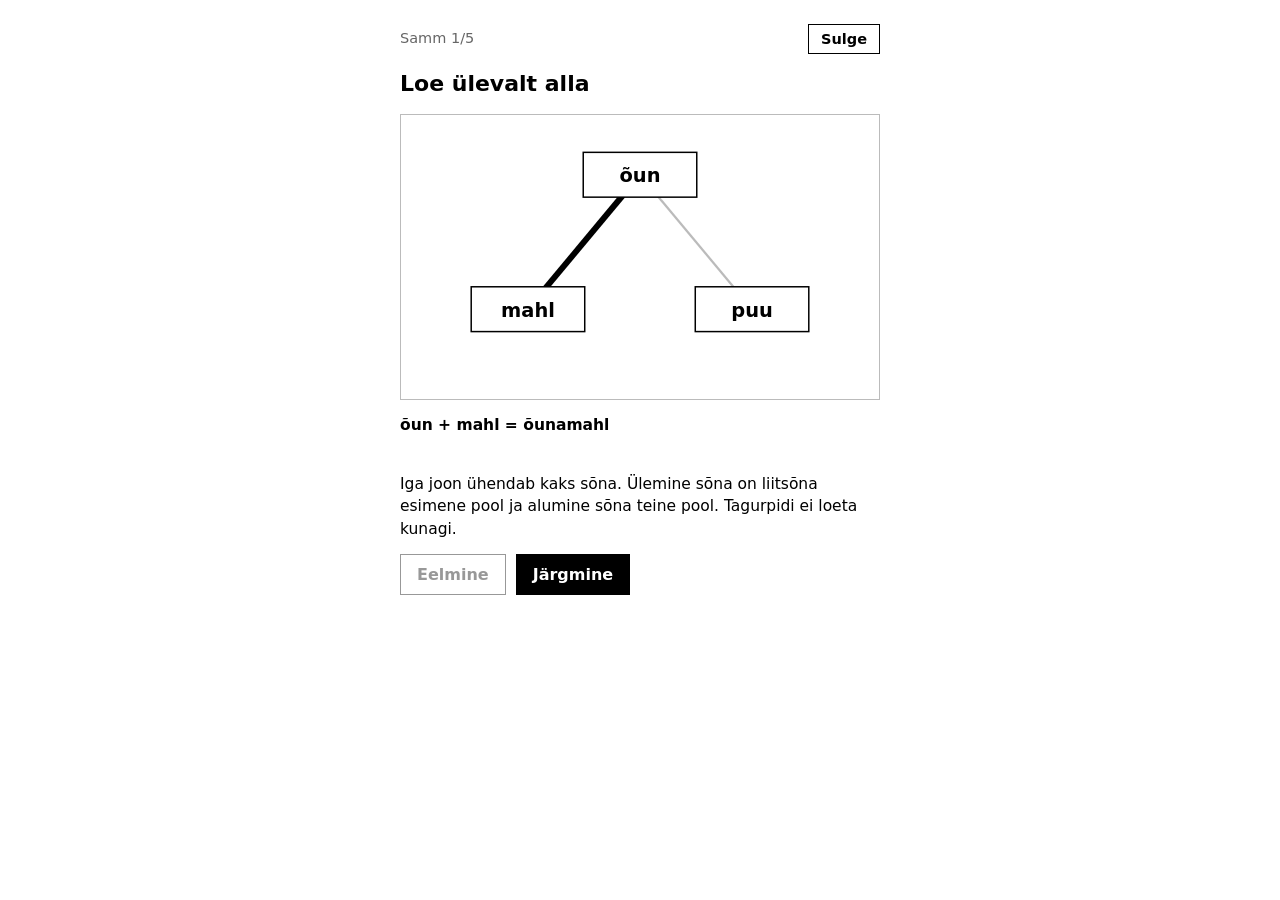
<file: index.html>
<!DOCTYPE html>
<html lang="et">
<head>
<meta charset="utf-8">
<meta name="viewport" content="width=device-width, initial-scale=1">
<title>Sõnapüramiid</title>
<meta name="description" content="Eesti liitsõnade püramiidimäng: lao sõnad nii, et iga joon annaks ülevalt alla loetava liitsõna.">
<meta name="sp-version" content="5">
<meta name="theme-color" content="#000000">
<link rel="manifest" href="manifest.webmanifest">
<link rel="apple-touch-icon" href="icons/apple-touch-icon.png">
<link rel="icon" href="icons/icon-192.png">
<link rel="stylesheet" href="css/style.css?v=5">
</head>
<body>
<div class="app" id="app">
  <header>
    <h1 id="title">Sõnapüramiid</h1>
    <span style="flex:1"></span>
    <button class="btn small" id="homeBtn" hidden>‹ Tagasi</button>
    <button class="icon-btn" id="helpBtn" aria-label="Kuidas mängida">?</button>
  </header>

  <div id="homeView" class="home">
    <button class="opt" id="optDaily"><b>Päevamäng</b><span id="subDaily"></span></button>
    <button class="opt" id="optCamp"><b>Kampaania</b><span id="subCamp"></span></button>
    <button class="opt" id="optLb"><b>Tänane edetabel</b><span id="subLb"></span></button>
    <button class="opt" id="optYday"><b>Eilne lahendus</b><span>Vaata, kuidas eilne püramiid kokku käis</span></button>
    <button class="opt" id="optGuide"><b>Kuidas mängida</b><span>Viis lühikest sammu liikuvate näidetega</span></button>
    <section id="statsSec" hidden style="padding-top:18px">
      <h2>Sinu päevamängud</h2>
      <p class="note" id="statsLine"></p>
    </section>
    <div class="theme" id="theme"><span>Välimus:</span>
      <button data-m="system">Süsteem</button><button data-m="light">Hele</button><button data-m="dark">Tume</button>
    </div>
    <div class="theme">
      <span id="nickLine" hidden></span>
      <button id="nickEdit" hidden>Muuda hüüdnime</button>
      <button id="installBtn" hidden>Paigalda rakendusena</button>
      <button id="privLink">Privaatsus</button>
    </div>
    <p class="note" id="iosHint" hidden>iPhone'is avakuvale lisamiseks: ava Safaris jagamismenüü ja vali «Lisa avakuvale».</p>
  </div>

  <div id="lbView" hidden>
    <section>
      <h2 id="lbTitle">Edetabel</h2>
      <div class="theme" style="padding-top:0">
        <button id="lbTabDay" aria-pressed="true">Täna</button><button id="lbTabWeek" aria-pressed="false">Nädal</button>
      </div>
      <p class="note" id="lbNote"></p>
      <button class="btn" id="lbAdd" hidden style="align-self:flex-start">Lisa minu tulemus</button>
      <ol class="lb" id="lb"></ol>
    </section>
  </div>

  <div id="privView" hidden>
    <section class="prose">
      <h2>Privaatsus</h2>
      <p>Sõnapüramiid kogub nii vähe andmeid kui võimalik. Kontot ega registreerimist ei ole ning mängida saab ka ilma edetabelita.</p>
      <p>Kui lõpetad päevamängu ja lisad tulemuse edetabelisse, salvestatakse serverisse sinu hüüdnimi, kuupäev, aeg, käikude ja kontrollimiste arv ning juhuslik mängija tunnus. Tunnus on vajalik selleks, et igalt mängijalt oleks päevas üks tulemus, ja teistele mängijatele seda ei näidata. Hüüdnimi, aeg ja käigud on kõigile nähtavad, seepärast ära kasuta hüüdnimena oma pärisnime ega muid isikuandmeid.</p>
      <p>Kui teatad veast mõnes sõnas, salvestatakse sõna, sinu märkus ja püramiidi tunnus. Hüüdnime ega mängija tunnust veateatega ei seota.</p>
      <p>Edetabeli andmeid hoitakse Supabase'i andmebaasis ja tulemused kustutatakse 30 päeva pärast. Veebileht asub GitHub Pagesi serveris, mis näeb lehe laadimisel sinu IP-aadressi nagu iga veebiserver.</p>
      <p>Mängus ei ole reklaame, jälgimisküpsiseid ega külastusstatistika teenuseid. Andmeid ei müüda ega jagata kolmandatele isikutele.</p>
    </section>
  </div>

  <div id="ydayView" hidden>
    <section>
      <h2 id="ydayTitle">Eilne lahendus</h2>
      <div class="board" id="board3"></div>
    </section>
    <section>
      <h2>Liitsõnad</h2>
      <ul class="words" id="ydayWords"></ul>
    </section>
  </div>

  <div id="levelsView" hidden>
    <section>
      <h2 id="campTitle">Kampaania</h2>
      <p class="note">Püramiid kasvab tasemetega. Mida kiiremini lahendad, seda rohkem tähti saad.</p>
      <div class="theme" style="padding-top:0">
        <button id="practiceBtn" aria-pressed="false">Harjutusrežiim</button>
        <span id="practiceNote"></span>
      </div>
      <div class="levels" id="levels"></div>
    </section>
  </div>

  <div id="gameView" style="display:none;flex-direction:column;gap:14px">
    <div class="stats">
      <span class="label" id="gameLabel"></span>
      <span class="pill" id="timePill"><small>aeg</small><span id="time">0:00</span></span>
      <span class="pill"><small>käigud</small><span id="moves">0</span></span>
      <span class="pill tries" id="tries" aria-label="Kontrollimisi alles"></span>
    </div>
    <p class="status" id="status" aria-live="polite"></p>
    <p class="status" id="hintLine" aria-live="polite" hidden></p>
    <div class="cmp" id="cmp">
      <div><h2 class="cap" id="mineCap" hidden>Sinu katse</h2><div class="board" id="board"><svg id="links" aria-hidden="true"></svg></div></div>
      <div id="solCol" hidden><h2 class="cap">Lahendus</h2><div class="board" id="board2"></div></div>
    </div>
    <div class="legend">
      <span><i style="background:var(--good)"></i>✓ õige paar, liigub koos</span>
      <span><i style="background:var(--pin)"></i>● sinu lukustatud paar</span>
      <span><i style="background:var(--near)"></i>↔ liitsõna, aga vale koht</span>
      <span><i class="brk"></i>× katkine: ei sobi</span>
    </div>
    <div class="actions">
      <button class="btn primary" id="checkBtn">Kontrolli</button>
      <button class="btn primary" id="nextBtn" hidden>Järgmine tase</button>
      <button class="btn" id="hintBtn">Vihje (+30 s)</button>
      <button class="btn" id="retryBtn">Alusta uuesti</button>
      <button class="btn" id="levelsBtn">Tasemed</button>
      <button class="btn" id="lbBtn" hidden>Edetabel</button>
      <button class="btn" id="shareBtn" hidden>Jaga tulemust</button>
    </div>
    <div id="sharePanel" hidden style="display:flex;flex-direction:column;gap:8px;max-width:520px">
      <textarea class="field" id="shareText" rows="3" readonly aria-label="Jagatav tulemus"></textarea>
      <p class="note" id="shareNote" aria-live="polite"></p>
      <div class="actions">
        <button class="btn small" id="shareCopy">Kopeeri</button>
        <button class="btn small" id="shareSend" hidden>Saada rakendusega…</button>
      </div>
    </div>
    <section id="found" hidden>
      <h2>Leitud liitsõnad</h2>
      <ul class="words" id="words"></ul>
    </section>
    <button class="btn small" id="reportBtn" hidden style="align-self:flex-start">Teata veast sõnas</button>
  </div>
</div>

<div class="overlay" id="help" role="dialog" aria-modal="true" aria-labelledby="gTitle">
  <div class="sheet gd">
    <div class="ghead"><span class="note" id="gStep"></span><button class="btn small" id="helpClose">Sulge</button></div>
    <h2 id="gTitle"></h2>
    <svg id="gSvg" viewBox="0 0 320 190" role="img" aria-labelledby="gCap"></svg>
    <p class="gcap" id="gCap"></p>
    <p id="gText"></p>
    <div class="actions">
      <button class="btn" id="gPrev">Eelmine</button>
      <button class="btn primary" id="gNext">Järgmine</button>
    </div>
  </div>
</div>

<div class="overlay" id="nickDlg" role="dialog" aria-modal="true" aria-labelledby="nickTitle">
  <form class="sheet" id="nickForm">
    <h2 id="nickTitle">Vali hüüdnimi</h2>
    <p>Hüüdnimega läheb sinu päevamängu tulemus edetabelisse. Ära kasuta oma pärisnime.</p>
    <label for="nickInput" class="note">Hüüdnimi (2–16 märki: tähed, numbrid, tühik, punkt, kriips)</label>
    <input id="nickInput" class="field" maxlength="16" autocomplete="off" autocapitalize="off" spellcheck="false">
    <p class="note" id="nickErr" aria-live="polite"></p>
    <div class="actions">
      <button class="btn primary" type="submit">Salvesta</button>
      <button class="btn" type="button" id="nickSkip">Mitte praegu</button>
    </div>
    <p class="note">Mida salvestatakse, loe lehelt <button type="button" class="linkbtn" id="nickPriv">Privaatsus</button>.</p>
  </form>
</div>

<div class="overlay" id="repDlg" role="dialog" aria-modal="true" aria-labelledby="repTitle">
  <form class="sheet" id="repForm">
    <h2 id="repTitle">Teata veast sõnas</h2>
    <p>Kas mõni liitsõna on vale või kummaline? Või lükkas mäng tagasi päris sõna? Kirjuta see siia.</p>
    <label for="repWord" class="note">Sõna</label>
    <input id="repWord" class="field" maxlength="40" list="repList" autocomplete="off" autocapitalize="off">
    <datalist id="repList"></datalist>
    <label for="repNote" class="note">Märkus (soovi korral)</label>
    <textarea id="repNote" class="field" maxlength="200" rows="3"></textarea>
    <p class="note" id="repErr" aria-live="polite"></p>
    <div class="actions">
      <button class="btn primary" type="submit">Saada</button>
      <button class="btn" type="button" id="repClose">Sulge</button>
    </div>
  </form>
</div>

<script src="js/config.js?v=5"></script>
<script src="js/puzzles.js?v=5"></script>
<script src="js/game.js?v=5"></script>
</body>
</html>
</file>
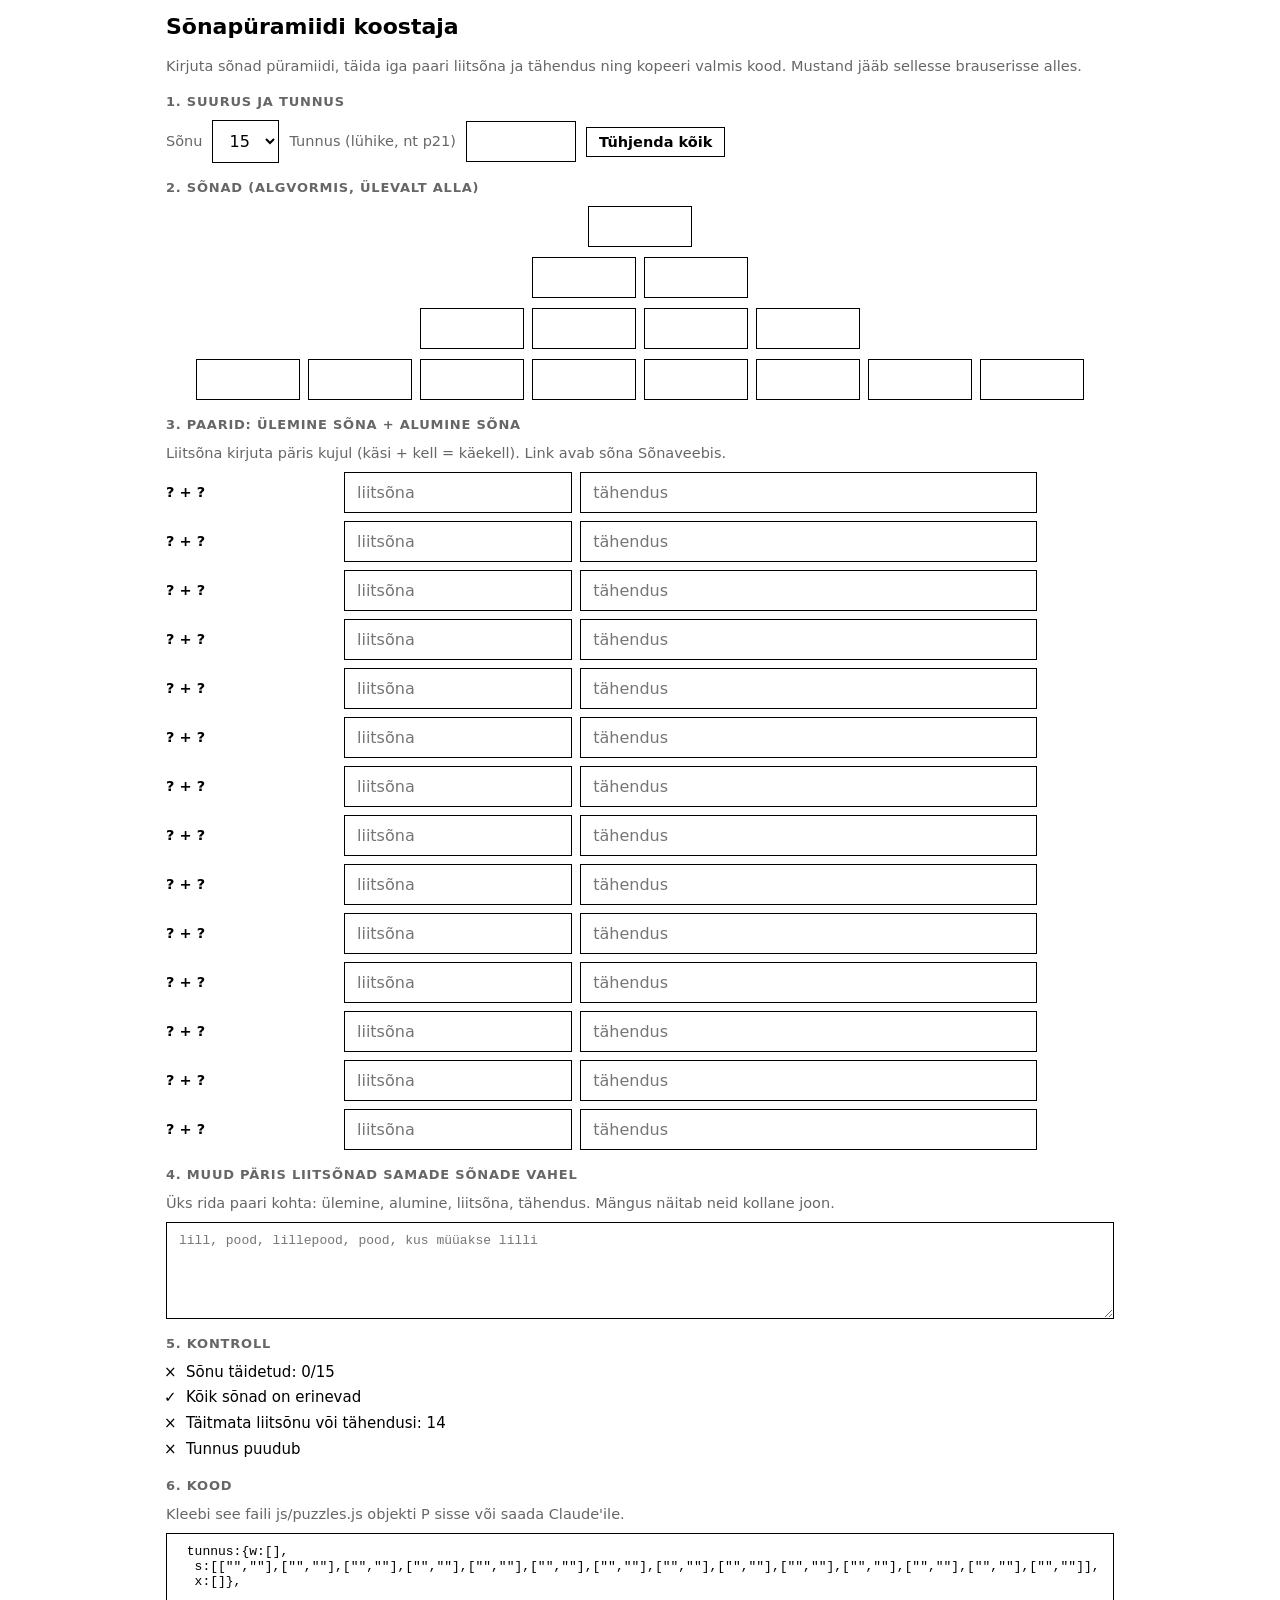
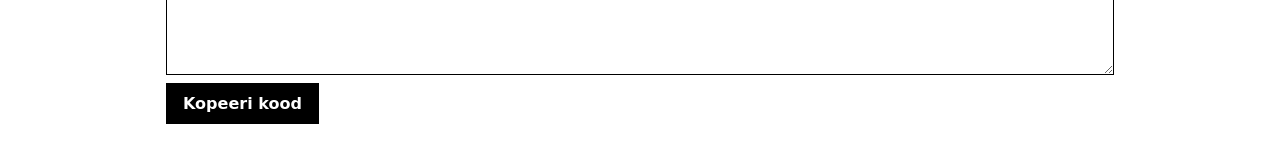
<file: builder.html>
<!DOCTYPE html>
<html lang="et">
<head>
<meta charset="utf-8">
<meta name="viewport" content="width=device-width, initial-scale=1">
<meta name="robots" content="noindex">
<title>Sõnapüramiidi koostaja</title>
<link rel="stylesheet" href="css/style.css">
<style>
/* Puzzle builder: a private helper page, not linked from the game. */
.row{display:flex;gap:8px;flex-wrap:wrap;justify-content:center}
.row input{width:104px;text-align:center}
.pair{display:grid;grid-template-columns:minmax(120px,170px) minmax(110px,1fr) minmax(140px,2fr) auto;gap:8px;align-items:center}
.pair .lab{font-weight:600;font-size:14.5px}
.pair a{color:var(--ink);font-size:14px;white-space:nowrap}
@media (max-width:640px){.pair{grid-template-columns:1fr 1fr}}
.issues{margin:0;padding-left:20px;display:flex;flex-direction:column;gap:4px;font-size:15px}
.issues li.ok{list-style:"✓  "}
.issues li.bad{list-style:"×  "}
select.field{width:auto}
textarea.field{font-family:ui-monospace,Menlo,Consolas,monospace;font-size:13px}
</style>
</head>
<body>
<div class="app">
  <header><h1>Sõnapüramiidi koostaja</h1></header>
  <p class="note">Kirjuta sõnad püramiidi, täida iga paari liitsõna ja tähendus ning kopeeri valmis kood. Mustand jääb sellesse brauserisse alles.</p>

  <section>
    <h2>1. Suurus ja tunnus</h2>
    <div class="actions">
      <label class="note" for="size">Sõnu</label>
      <select id="size" class="field"><option value="3">3</option><option value="7">7</option><option value="15" selected>15</option></select>
      <label class="note" for="key">Tunnus (lühike, nt p21)</label>
      <input id="key" class="field" style="width:110px" maxlength="8" autocapitalize="off">
      <button class="btn small" id="clear">Tühjenda kõik</button>
    </div>
  </section>

  <section>
    <h2>2. Sõnad (algvormis, ülevalt alla)</h2>
    <div id="rows" style="display:flex;flex-direction:column;gap:10px"></div>
  </section>

  <section>
    <h2>3. Paarid: ülemine sõna + alumine sõna</h2>
    <p class="note">Liitsõna kirjuta päris kujul (käsi + kell = käekell). Link avab sõna Sõnaveebis.</p>
    <div id="pairs" style="display:flex;flex-direction:column;gap:8px"></div>
  </section>

  <section>
    <h2>4. Muud päris liitsõnad samade sõnade vahel</h2>
    <p class="note">Üks rida paari kohta: ülemine, alumine, liitsõna, tähendus. Mängus näitab neid kollane joon.</p>
    <textarea id="extra" class="field" rows="5" placeholder="lill, pood, lillepood, pood, kus müüakse lilli"></textarea>
  </section>

  <section>
    <h2>5. Kontroll</h2>
    <ul class="issues" id="issues"></ul>
  </section>

  <section>
    <h2>6. Kood</h2>
    <p class="note">Kleebi see faili js/puzzles.js objekti P sisse või saada Claude'ile.</p>
    <textarea id="out" class="field" rows="8" readonly></textarea>
    <div class="actions"><button class="btn primary" id="copy">Kopeeri kood</button><span class="note" id="copied" aria-live="polite"></span></div>
  </section>
</div>

<script>
const $=id=>document.getElementById(id);
const parent=c=>(c-1)>>1;
const KEY="sp-builder";
let D={size:15,key:"",w:[],c:[],m:[],extra:""};
try{const s=JSON.parse(localStorage.getItem(KEY));if(s&&s.w)D=s}catch(e){}
const save=()=>{try{localStorage.setItem(KEY,JSON.stringify(D))}catch(e){}};
const q=s=>JSON.stringify(s);

function build(){
  const n=D.size; $("size").value=n; $("key").value=D.key; $("extra").value=D.extra;
  const rows=$("rows"); rows.innerHTML="";
  for(let d=0,i=0;i<n;d++){const r=document.createElement("div");r.className="row";
    for(let k=0;k<2**d&&i<n;k++,i++){const inp=document.createElement("input");inp.className="field";inp.value=D.w[i]||"";inp.maxLength=14;
      inp.autocapitalize="off";inp.setAttribute("aria-label","Sõna "+(i+1));const j=i;
      inp.addEventListener("input",()=>{D.w[j]=inp.value.trim().toLowerCase();pairs();check();save()});r.appendChild(inp)}
    rows.appendChild(r)}
  pairs(); check();
}
function pairs(){
  const box=$("pairs"), n=D.size, focus=document.activeElement&&document.activeElement.dataset.f; box.innerHTML="";
  for(let c=1;c<n;c++){const up=D.w[parent(c)]||"?", lo=D.w[c]||"?";
    const row=document.createElement("div");row.className="pair";
    const lab=document.createElement("span");lab.className="lab";lab.textContent=`${up} + ${lo}`;
    const ci=document.createElement("input");ci.className="field";ci.placeholder="liitsõna";ci.value=D.c[c]||"";ci.autocapitalize="off";ci.dataset.f="c"+c;
    const mi=document.createElement("input");mi.className="field";mi.placeholder="tähendus";mi.value=D.m[c]||"";mi.dataset.f="m"+c;
    const a=document.createElement("a");a.target="_blank";a.rel="noopener";a.textContent="Sõnaveeb";
    const link=()=>{const w=(D.c[c]||"").trim();a.href="https://sonaveeb.ee/search/unif/dlall/dsall/"+encodeURIComponent(w);a.style.visibility=w?"visible":"hidden"};
    ci.addEventListener("input",()=>{D.c[c]=ci.value.trim().toLowerCase();link();check();save()});
    mi.addEventListener("input",()=>{D.m[c]=mi.value.trim();check();save()});
    link(); row.append(lab,ci,mi,a); box.appendChild(row)}
  if(focus){const el=box.querySelector(`[data-f="${focus}"]`);if(el)el.focus()}
}
function extras(){
  const out=[],bad=[];
  D.extra.split("\n").map(l=>l.trim()).filter(Boolean).forEach((l,i)=>{const p=l.split(",").map(x=>x.trim());
    if(p.length<4||p.slice(0,4).some(x=>!x)) bad.push(i+1); else out.push([p[0].toLowerCase(),p[1].toLowerCase(),p[2].toLowerCase(),p.slice(3).join(", ")])});
  return {out,bad};
}
function check(){
  const n=D.size, w=D.w.slice(0,n), is=[], add=(ok,t)=>is.push([ok,t]);
  const filled=w.filter(Boolean).length; add(filled===n,`Sõnu täidetud: ${filled}/${n}`);
  const dup=w.filter((x,i)=>x&&w.indexOf(x)!==i); add(!dup.length,dup.length?`Korduvad sõnad: ${[...new Set(dup)].join(", ")}`:"Kõik sõnad on erinevad");
  let miss=0,odd=[];
  for(let c=1;c<n;c++){const comp=D.c[c]||"", up=w[parent(c)]||"", lo=w[c]||"";
    if(!comp||!(D.m[c]||"")) miss++;
    else if(up&&lo&&(!comp.endsWith(lo)||comp[0]!==up[0])) odd.push(comp)}
  add(!miss,miss?`Täitmata liitsõnu või tähendusi: ${miss}`:"Kõigil paaridel on liitsõna ja tähendus");
  if(odd.length) add(false,`Vaata üle (liitsõna ei alga ülemise sõna tähega või ei lõpe alumise sõnaga): ${odd.join(", ")}`);
  const allc=[];for(let c=1;c<n;c++) if(D.c[c]) allc.push(D.c[c]);
  const dc=allc.filter((x,i)=>allc.indexOf(x)!==i); if(dc.length) add(false,`Sama liitsõna kaks korda: ${[...new Set(dc)].join(", ")}`);
  const ex=extras(); if(ex.bad.length) add(false,`Lisapaaride read vales vormis: ${ex.bad.join(", ")}`);
  const stray=ex.out.filter(e=>!w.includes(e[0])||!w.includes(e[1])); if(stray.length) add(false,`Lisapaarides on sõnu, mida püramiidis pole: ${stray.map(e=>e[2]).join(", ")}`);
  const sol=new Set();for(let c=1;c<n;c++) sol.add(w[parent(c)]+">"+w[c]);
  const rep=ex.out.filter(e=>sol.has(e[0]+">"+e[1])); if(rep.length) add(false,`Lisapaar kordab lahenduse paari: ${rep.map(e=>e[2]).join(", ")}`);
  add(!!D.key,D.key?`Tunnus: ${D.key}`:"Tunnus puudub");
  $("issues").innerHTML=is.map(([ok,t])=>`<li class="${ok?"ok":"bad"}"></li>`).join("");
  [...$("issues").children].forEach((li,i)=>li.textContent=is[i][1]);
  const s=[];for(let c=1;c<n;c++) s.push(`[${q(D.c[c]||"")},${q(D.m[c]||"")}]`);
  $("out").value=` ${D.key||"tunnus"}:{w:[${w.map(x=>q(x||"")).join(",")}],\n  s:[${s.join(",")}],\n  x:[${ex.out.map(e=>"["+e.map(q).join(",")+"]").join(",")}]},`;
}
$("size").addEventListener("change",()=>{D.size=Number($("size").value);save();build()});
$("key").addEventListener("input",()=>{D.key=$("key").value.trim();check();save()});
$("extra").addEventListener("input",()=>{D.extra=$("extra").value;check();save()});
$("clear").addEventListener("click",()=>{D={size:D.size,key:"",w:[],c:[],m:[],extra:""};save();build()});
$("copy").addEventListener("click",async()=>{const o=$("out");let ok=false;
  try{await navigator.clipboard.writeText(o.value);ok=true}catch(e){}
  if(!ok){try{o.focus();o.select();ok=document.execCommand("copy")}catch(e){}}
  $("copied").textContent=ok?"Kopeeritud.":"Kopeerimine ei õnnestunud. Vali tekst ja kopeeri käsitsi."});
build();
</script>
</body>
</html>
</file>
<file: css/style.css>
/* Plain styling on purpose: black on white or white on black, system font, square corners.
   Every colour is a token in :root, so a designer can restyle the game from this block alone.
   Theme: follows the system unless the player picks light or dark (data-mode on <html>). */
:root{
  --bg:#ffffff; --ink:#000000; --muted:#666666; --line:#bbbbbb;
  --good:#12873f; --near:#c97a00; --pin:#7a3fd0;
  --font:system-ui,-apple-system,"Segoe UI",Roboto,sans-serif;
  color-scheme:light;
}
@media (prefers-color-scheme:dark){
  :root:not([data-theme="light"]):not([data-mode]){--bg:#000000; --ink:#ffffff; --muted:#999999; --line:#555555; --good:#35c46f; --near:#f0a020; --pin:#b48cff; color-scheme:dark}
}
:root[data-theme="dark"]:not([data-mode]){--bg:#000000; --ink:#ffffff; --muted:#999999; --line:#555555; --good:#35c46f; --near:#f0a020; --pin:#b48cff; color-scheme:dark}
:root[data-mode="dark"]{--bg:#000000; --ink:#ffffff; --muted:#999999; --line:#555555; --good:#35c46f; --near:#f0a020; --pin:#b48cff; color-scheme:dark}
*{box-sizing:border-box}
html,body{margin:0}
body{background:var(--bg);color:var(--ink);font-family:var(--font);font-size:16px;line-height:1.45;-webkit-tap-highlight-color:transparent}
[hidden]{display:none!important}
button{font-family:var(--font);color:var(--ink);background:var(--bg);border-radius:0;cursor:pointer}
button:focus-visible{outline:2px solid var(--ink);outline-offset:2px}
.app{max-width:980px;margin:0 auto;padding:14px 16px 32px;display:flex;flex-direction:column;gap:16px}
header{display:flex;align-items:center;gap:10px}
h1{font-weight:700;font-size:22px;margin:0;line-height:1.2}
.icon-btn{width:36px;height:36px;border:1px solid var(--ink);font-weight:700;font-size:16px}
.btn{border:1px solid var(--ink);font-weight:600;font-size:16px;padding:10px 16px}
.btn.primary{background:var(--ink);color:var(--bg)}
.btn.small{padding:6px 12px;font-size:14.5px}
.btn:disabled{opacity:.4;cursor:default}
.stats{display:flex;align-items:center;gap:14px;flex-wrap:wrap}
.stats .label{font-weight:700;font-size:17px;margin-right:auto}
.pill{display:inline-flex;align-items:center;gap:6px;font-weight:600;font-size:15px;font-variant-numeric:tabular-nums}
.pill small{font-weight:400;font-size:13.5px;color:var(--muted)}
.tries i{width:10px;height:10px;background:var(--ink);display:block}
.tries i.used{background:transparent;border:1px solid var(--muted)}
.status{margin:0;color:var(--muted);font-size:15px;min-height:1.45em}
.status b{color:var(--ink);font-weight:600}
.stars{color:var(--ink);letter-spacing:2px}
.stars .off{color:var(--line)}
.board{position:relative;width:100%;touch-action:manipulation}
.board svg{position:absolute;inset:0;width:100%;height:100%;overflow:visible}
.board path{fill:none;stroke:var(--line);stroke-width:1.5;transition:stroke .2s}
.board path.g{stroke:var(--good);stroke-width:4}
.board path.o{stroke:var(--near);stroke-width:4}
.board path.p{stroke:var(--pin);stroke-width:4}
.board path.hit{stroke:transparent;stroke-width:26;pointer-events:stroke;cursor:pointer;transition:none}
.done .board path.hit{pointer-events:none}
.board path.x{stroke:var(--muted);stroke-width:3;stroke-dasharray:40 20 40}
.tile{position:absolute;left:0;top:0;display:flex;align-items:center;justify-content:center;padding:0 4px;
  border:1px solid var(--ink);background:var(--bg);color:var(--ink);font-weight:600;font-size:15px;
  transition:transform .25s ease}
.tile.sel{background:var(--ink);color:var(--bg)}
.tile.pin{border-color:var(--pin);border-width:2px}
.tile.lock{border-color:var(--good);border-width:2px}
.done .tile{cursor:default}
.cmp{display:grid;gap:24px}
@media (min-width:900px){.cmp.two{grid-template-columns:1fr 1fr}}
.cap{font-weight:700;font-size:13px;letter-spacing:.06em;text-transform:uppercase;color:var(--muted);margin:0 0 8px}
div.tile{cursor:default}
h1{cursor:pointer}
.board .mk{pointer-events:none}
.board .mk circle{fill:var(--bg);stroke-width:1.5}
.board .mk text{font:700 10px var(--font);text-anchor:middle}
.board .mk.g circle{stroke:var(--good)} .board .mk.g text{fill:var(--good)}
.board .mk.o circle{stroke:var(--near)} .board .mk.o text{fill:var(--near)}
.board .mk.p circle{stroke:var(--pin)} .board .mk.p text{fill:var(--pin)}
.board .mk.x circle{stroke:var(--muted)} .board .mk.x text{fill:var(--muted)}
.field{width:100%;padding:10px 12px;border:1px solid var(--ink);border-radius:0;background:var(--bg);color:var(--ink);font:16px var(--font)}
.field:focus-visible{outline:2px solid var(--ink);outline-offset:2px}
.linkbtn{border:0;padding:0;font:inherit;color:var(--ink);text-decoration:underline;text-underline-offset:3px}
.prose{max-width:620px}
.prose h3{font-weight:700;font-size:16px;margin:10px 0 0}
.prose p{margin:0;font-size:15.5px}
.legend{display:flex;gap:14px;flex-wrap:wrap;color:var(--muted);font-size:13.5px}
.legend span{display:inline-flex;align-items:center;gap:6px}
.legend i{width:22px;height:4px;display:block}
.legend i.brk{height:3px;background:linear-gradient(to right,var(--muted) 38%,transparent 38%,transparent 62%,var(--muted) 62%)}
.actions{display:flex;gap:10px;flex-wrap:wrap;align-items:center}
section{display:flex;flex-direction:column;gap:8px}
section h2{font-weight:700;font-size:13px;letter-spacing:.06em;text-transform:uppercase;color:var(--muted);margin:0}
.words{list-style:none;margin:0;padding:0;display:grid;grid-template-columns:repeat(auto-fill,minmax(250px,1fr));gap:0 24px}
.words li{border-left:3px solid var(--near);padding:6px 0 6px 10px;margin-bottom:8px;font-size:14.5px;color:var(--muted)}
.words li.g{border-left-color:var(--good)}
.words b{font-weight:700;font-size:15.5px;color:var(--ink);display:block}
.lb{list-style:none;margin:0;padding:0;max-width:520px}
.lb li{display:grid;grid-template-columns:28px 1fr auto auto;gap:10px;align-items:center;border-bottom:1px solid var(--line);padding:9px 0;font-size:15px;font-variant-numeric:tabular-nums}
.lb li.me{font-weight:700}
.lb .rk{color:var(--muted)}
.lb .nm{overflow:hidden;text-overflow:ellipsis;white-space:nowrap}
.lb .mv{color:var(--muted);font-size:13.5px;font-weight:400}
.note{margin:0;color:var(--muted);font-size:14.5px}
.home{display:flex;flex-direction:column;max-width:520px}
.opt{display:flex;flex-direction:column;gap:2px;align-items:flex-start;text-align:left;padding:16px 0;border:0;border-bottom:1px solid var(--line)}
.opt b{font-weight:700;font-size:19px}
.opt span{font-size:14.5px;color:var(--muted);min-height:1.45em}
.theme{display:flex;align-items:center;gap:14px;flex-wrap:wrap;padding-top:18px;font-size:14.5px;color:var(--muted)}
.theme button{border:0;padding:4px 0;font-size:14.5px;color:var(--muted)}
.theme button[aria-pressed="true"]{color:var(--ink);font-weight:700;text-decoration:underline;text-underline-offset:4px}
.levels{display:grid;grid-template-columns:repeat(auto-fill,minmax(140px,1fr));gap:10px}
.lvl{display:flex;flex-direction:column;gap:4px;align-items:flex-start;text-align:left;padding:12px;border:1px solid var(--ink)}
.lvl .n{font-weight:700;font-size:22px;line-height:1}
.lvl .sz{font-size:13px;color:var(--muted)}
.lvl:disabled{opacity:.4;cursor:default}
.overlay{position:fixed;inset:0;background:var(--bg);display:none;align-items:flex-start;justify-content:center;padding:16px;z-index:5;overflow:auto}
.overlay.open{display:flex}
.sheet{max-width:480px;width:100%;display:flex;flex-direction:column;gap:14px;padding-top:8px}
.ghead{display:flex;align-items:center;justify-content:space-between}
.gd svg{width:100%;border:1px solid var(--line);display:block}
.gd svg rect{fill:var(--bg);stroke:var(--ink);stroke-width:1}
.gd svg text{fill:var(--ink);font:600 13px var(--font)}
.gd svg text.big{font-size:26px}
.gd .gt{transition:transform .45s ease}
.gd .gt.sel rect{fill:var(--ink)} .gd .gt.sel text{fill:var(--bg)}
.gd .gt.inv rect{fill:var(--ink)} .gd .gt.inv text{fill:var(--bg)}
.gd svg path{fill:none;stroke:var(--line);stroke-width:1.5;transition:stroke .2s}
.gd svg path.hl{stroke:var(--ink);stroke-width:4}
.gd svg path.g{stroke:var(--good);stroke-width:4}
.gd svg path.o{stroke:var(--near);stroke-width:4}
.gd svg path.p{stroke:var(--pin);stroke-width:4}
.gd svg path.x{stroke:var(--muted);stroke-width:3;stroke-dasharray:36 28 36}
.gd .ptr{fill:var(--ink);opacity:0;transition:transform .4s ease,opacity .2s}
.gd .ptr.on{opacity:.35}
.gcap{margin:0;font-weight:700;font-size:16px;min-height:2.9em}
.gd p{margin:0;font-size:15.5px}
.sheet h2{font-weight:700;font-size:22px;margin:0}
.sheet li{font-size:15.5px}
.sheet ul{margin:0;padding-left:20px;display:flex;flex-direction:column;gap:8px}
.sheet .btn{align-self:flex-start}
@media (prefers-reduced-motion:reduce){.tile,.board path,.gd .gt,.gd .ptr,.gd svg path{transition:none}}
</file>
